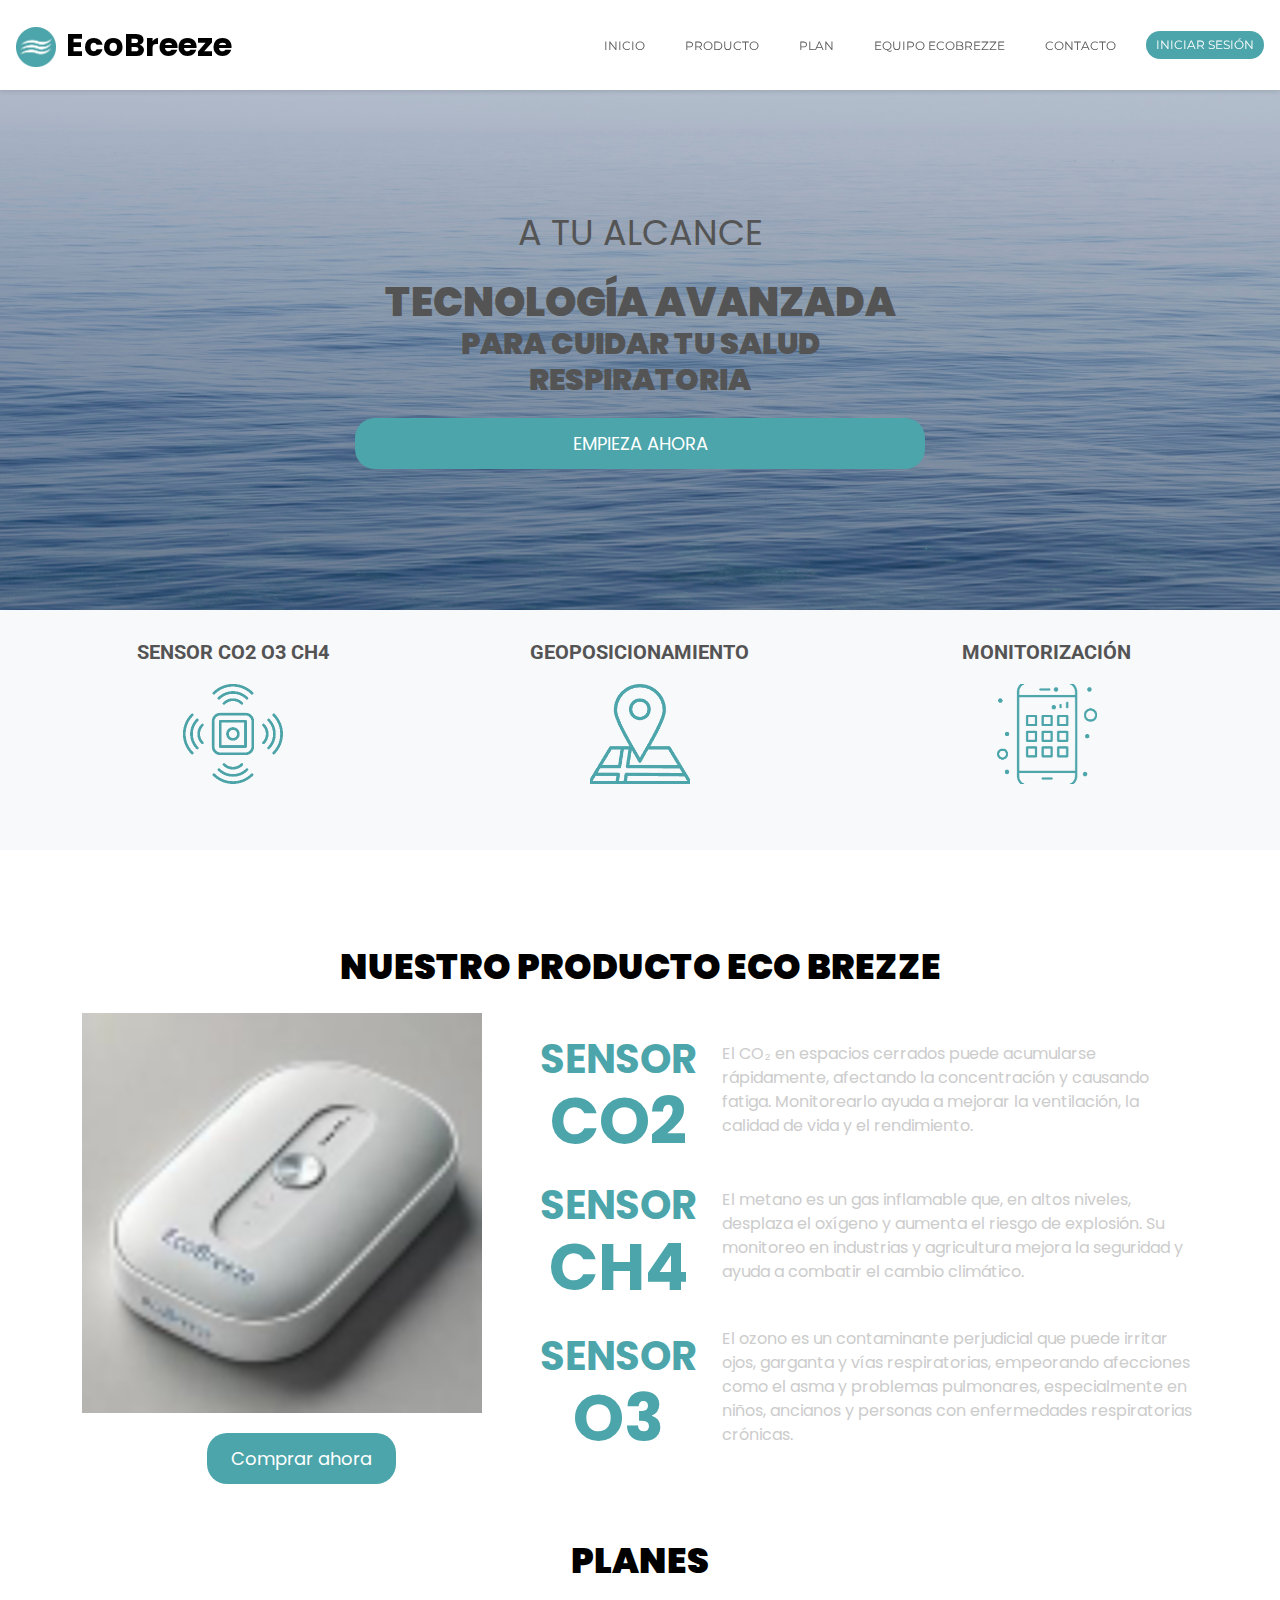
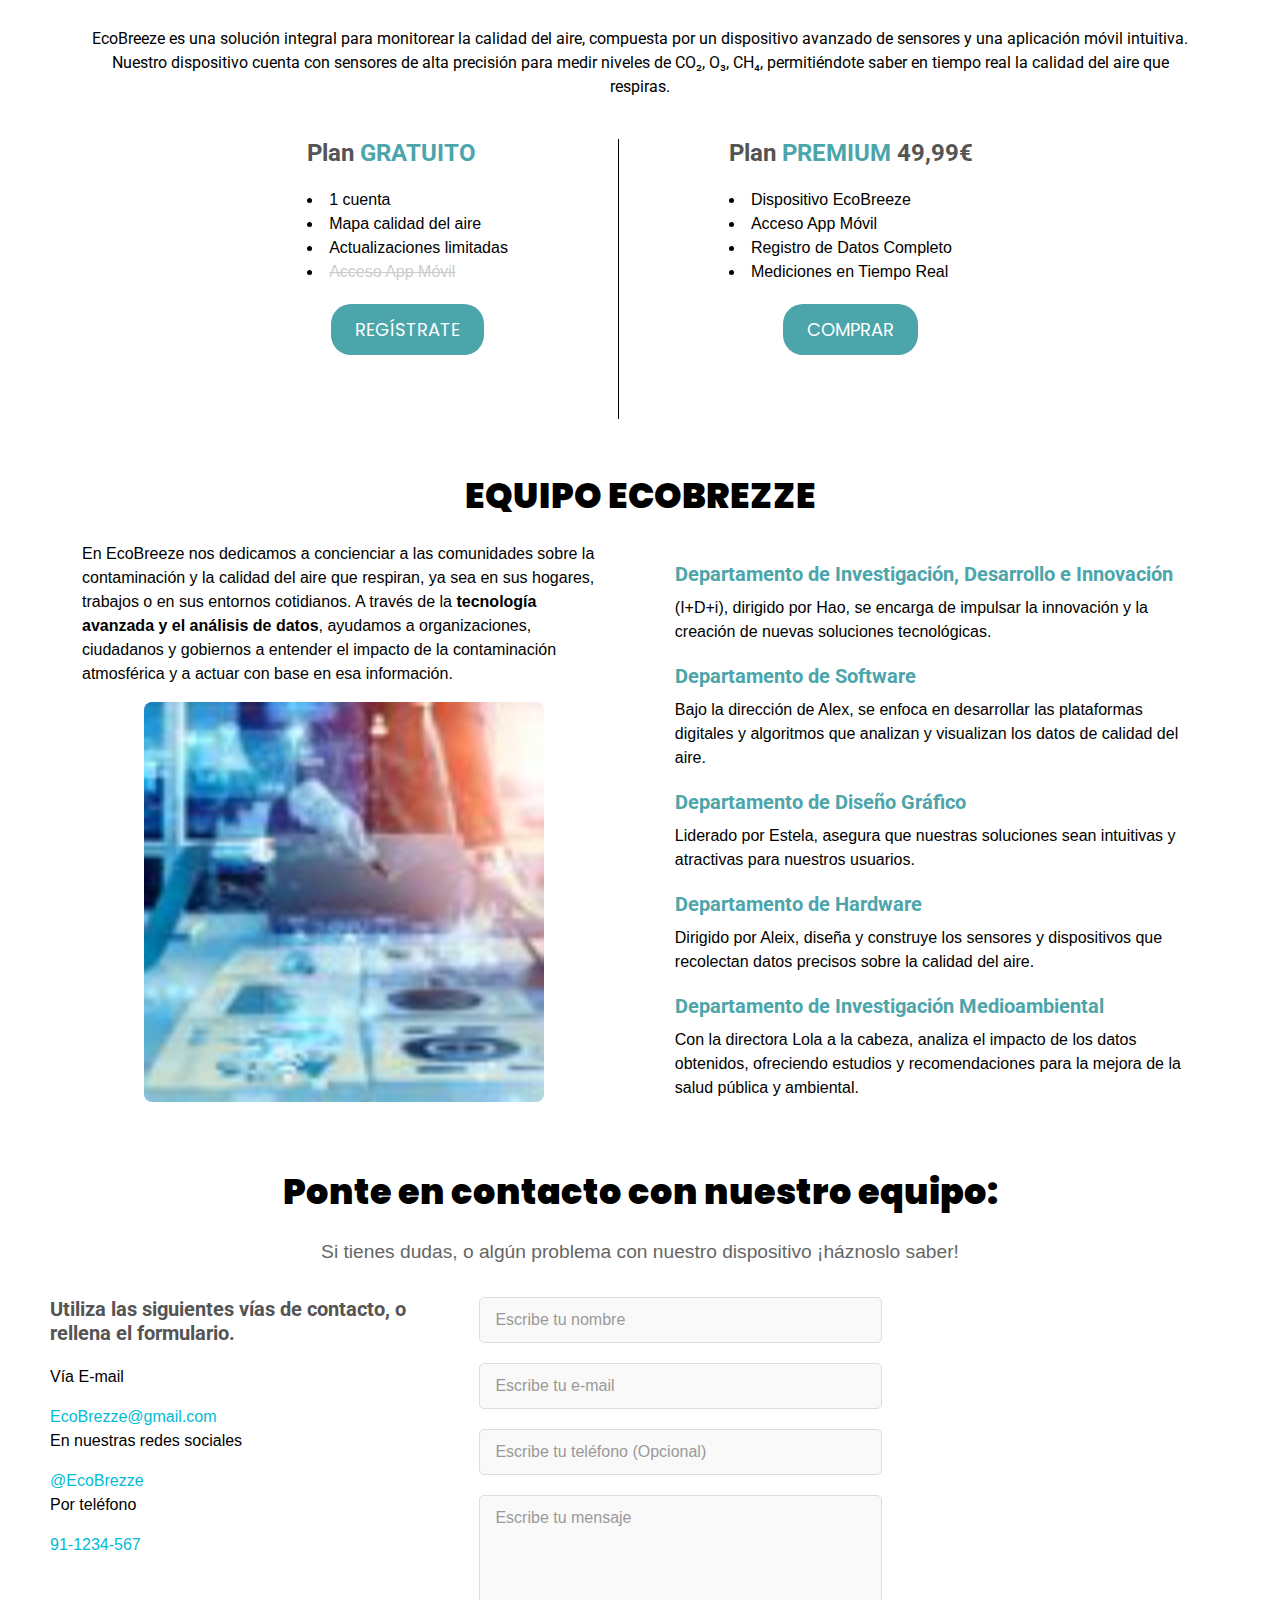
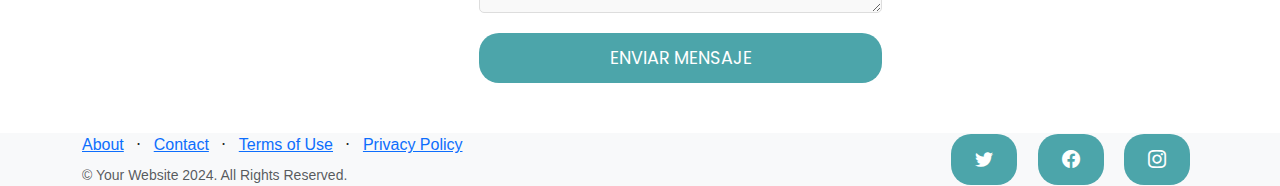
<file: index.html>
<!DOCTYPE html>
<html lang="es">
<head>
    <meta charset="utf-8" />
    <meta name="viewport" content="width=device-width, initial-scale=1, shrink-to-fit=no" />
    <title>EcoBrezze</title>
    <!-- Bootstrap icons -->
    <link href="https://cdn.jsdelivr.net/npm/bootstrap-icons@1.5.0/font/bootstrap-icons.css" rel="stylesheet" />
    <link href="https://cdn.jsdelivr.net/npm/bootstrap@5.1.3/dist/css/bootstrap.min.css" rel="stylesheet">
    <!-- Core theme CSS -->
    <link rel="stylesheet" href="css/stylesLola.css">
    <link rel="stylesheet" href="css/main.css">
    <!-- Fuentes -->
    <link rel="preconnect" href="https://fonts.googleapis.com">
    <link rel="preconnect" href="https://fonts.gstatic.com" crossorigin>
    <!-- Poppings -->
    <link href="https://fonts.googleapis.com/css2?family=Poppins:ital,wght@0,100;0,200;0,300;0,400;0,500;0,600;0,700;0,800;0,900;1,100;1,200;1,300;1,400;1,500;1,600;1,700;1,800;1,900&display=swap" rel="stylesheet">
    <!-- Montserrat -->
    <link href="https://fonts.googleapis.com/css2?family=Montserrat:ital,wght@0,100..900;1,100..900&family=Poppins:ital,wght@0,100;0,200;0,300;0,400;0,500;0,600;0,700;0,800;0,900;1,100;1,200;1,300;1,400;1,500;1,600;1,700;1,800;1,900&display=swap" rel="stylesheet">
    <!-- Roboto -->
    <link href="https://fonts.googleapis.com/css2?family=Roboto:ital,wght@0,100..900;1,100..900&family=Roboto:ital,wght@0,100;0,200;0,300;0,400;0,500;0,600;0,700;0,800;0,900;1,100;1,200;1,300;1,400;1,500;1,600;1,700;1,800;1,900&display=swap" rel="stylesheet">

</head>
<body>
    

<!-- Navigation -->
<nav class="navbar fixed-top">
    <div class="navbar-brand">
        <a href="#seccionInicio">
            <img src="assets/logoBio.png" alt="Logo" class="logo">
        </a>
        <span>EcoBreeze</span>
    </div>
    <ul class="navbar-nav">
        <li><a href="#seccionInicio">INICIO</a></li>
        <li><a href="#seccionProducto">PRODUCTO</a></li>
        <li><a href="#planes">PLAN</a></li>
        <li><a href="#equipo-ecobreeze">EQUIPO ECOBREZZE</a></li>
        <li><a href="#contacto">CONTACTO</a></li>
        <li><a href="login.html" class="btn btn-login">INICIAR SESIÓN</a></li>
        
    </ul>
</nav>





<!-- Masthead -->
<header id = "seccionInicio" class="masthead">
    <div class="container position-relative">
        <div class="row justify-content-center">
            <div class="col-xl-6 text-center text-white">
                <h1 class>A TU ALCANCE</h1>
                <h2 class>TECNOLOGÍA AVANZADA</h2>
                <h3 class>PARA CUIDAR TU SALUD RESPIRATORIA</h3>

                <form class="botonEmpiezaAhora" id="EmpiezaAhora">
                    <div class="row">
                            <button class="btn btn-primary" id="submitButton" >EMPIEZA AHORA</button>
                        </div>
                    </div>
                </form>
            </div>
        </div>
    </div>
</header>



<!-- Features Section -->
<section class="features-icons bg-light text-center">
    <div class="Features-container">
        <div class="features-icons-item">
            <h3>SENSOR CO2 O3 CH4</h3>
            <img src="assets/img/sensor.png" alt="Sensor" class="feature-image">
        </div>
        <div class="features-icons-item">
            <h3>GEOPOSICIONAMIENTO</h3>
            <img src="assets/img/geo.png" alt="Geoposicionamiento" class="feature-image">
        </div>
        <div class="features-icons-item">
            <h3>MONITORIZACIÓN</h3>
            <img src="assets/img/moni.png" alt="Monitorización" class="feature-image">
        </div>
    </div>
</section>

<!-- Nuestro Producto Section -->
<section id = "seccionProducto" class="our-product">
    <h1 class="section-title">NUESTRO PRODUCTO ECO BREZZE</h1>
    <div class="container">
        <div class="product-content">
            <!-- Contenedor para la imagen y el botón -->
            <div class="product-image-button">
                <img src="assets/img/producti.png" alt="Imagen del Producto Eco Breeze, un dispositivo para monitoreo de calidad del aire" class="product-image">
                <div class="button-container">
                    <button class="btn" id="comprarButton" aria-label="Comprar ahora el producto Eco Breeze">Comprar ahora</button>
                </div>
            </div>
            
            <!-- Contenedor para los detalles del producto -->
            <div class="product-details">
                <section class="product-feature">
                    <div class="titles">
                        <h2>SENSOR</h2>
                        <h3>CO2</h3>
                    </div>
                    <p>El CO₂ en espacios cerrados puede acumularse rápidamente, afectando la concentración y causando fatiga. Monitorearlo ayuda a mejorar la ventilación, la calidad de vida y el rendimiento.</p>
                </section>
                <section class="product-feature">
                    <div class="titles">
                        <h2>SENSOR</h2>
                        <h3>CH4</h3>
                    </div>
                    <p>El metano es un gas inflamable que, en altos niveles, desplaza el oxígeno y aumenta el riesgo de explosión. Su monitoreo en industrias y agricultura mejora la seguridad y ayuda a combatir el cambio climático.</p>
                </section>
                <section class="product-feature">
                    <div class="titles">
                        <h2>SENSOR</h2>
                        <h3>O3</h3>
                    </div>
                    <p>El ozono es un contaminante perjudicial que puede irritar ojos, garganta y vías respiratorias, empeorando afecciones como el asma y problemas pulmonares, especialmente en niños, ancianos y personas con enfermedades respiratorias crónicas.</p>
                </section>
            </div>
        </div>
    </div>
</section>




<!-- Planes Section -->
<section id="planes" class="text-center">
    <h1 class="section-title">PLANES</h1>
    <p>EcoBreeze es una solución integral para monitorear la calidad del aire, compuesta por un dispositivo avanzado de sensores y una aplicación móvil intuitiva. Nuestro dispositivo cuenta con sensores de alta precisión para medir niveles de CO₂, O₃, CH₄, permitiéndote saber en tiempo real la calidad del aire que respiras.</p>
    <div class="container-planes">
        <!-- Plan Gratuito -->
        <div class="plan-container">
            <div class="plan">
                <h3>Plan 
                <span style="color: #4ca5aa;">GRATUITO</span></h3>
                <ul>
                    <li>1 cuenta</li>
                    <li>Mapa calidad del aire</li>
                    <li>Actualizaciones limitadas</li>
                    <li><s>Acceso App Móvil</s></li>
                </ul>
                <button class="btn" type="button">REGÍSTRATE</button>
            </div>
        </div>

        <!-- Línea de separación -->
        <div class="separador"></div>

        <!-- Plan Premium -->
        <div class="plan-container">
            <div class="plan">
                <h3>Plan <span style="color: #4ca5aa;">PREMIUM</span> 49,99€</h3>
                <ul>
                    <li>Dispositivo EcoBreeze</li>
                    <li>Acceso App Móvil</li>
                    <li>Registro de Datos Completo</li>
                    <li>Mediciones en Tiempo Real</li>
                </ul>
                <button class="btn" type="button">COMPRAR</button>
            </div>
        </div>
    </div>
</section>



<!-- Equipo EcoBreeze Section -->
<section id="equipo-ecobreeze" class="text-center">
    <!-- Título de la sección -->
    <h1 class="section-title">EQUIPO ECOBREZZE</h1>
    
    <div class="container">
        <!-- Contenido principal de la sección -->
        <div class="row">
            <!-- Columna izquierda: texto introductorio y la imagen -->
            <div class="col-md-6 text-left">
                <p>
                    En EcoBreeze nos dedicamos a concienciar a las comunidades sobre la contaminación y la calidad del aire que respiran, ya sea en sus hogares, trabajos o en sus entornos cotidianos. A través de la <strong>tecnología avanzada y el análisis de datos</strong>, ayudamos a organizaciones, ciudadanos y gobiernos a entender el impacto de la contaminación atmosférica y a actuar con base en esa información.
                </p>
                <img src="assets/img/equipo.png" alt="Equipo de EcoBreeze trabajando" class="img-fluid mt-3" />
            </div>

            <!-- Columna derecha: lista de departamentos -->
            <div class="col-md-6 text-left">
                <h3>Departamento de Investigación, Desarrollo e Innovación</h3>
                <p>(I+D+i), dirigido por Hao, se encarga de impulsar la innovación y la creación de nuevas soluciones tecnológicas.</p>

                <h3>Departamento de Software</h3>
                <p>Bajo la dirección de Alex, se enfoca en desarrollar las plataformas digitales y algoritmos que analizan y visualizan los datos de calidad del aire.</p>

                <h3>Departamento de Diseño Gráfico</h3>
                <p>Liderado por Estela, asegura que nuestras soluciones sean intuitivas y atractivas para nuestros usuarios.</p>

                <h3>Departamento de Hardware</h3>
                <p>Dirigido por Aleix, diseña y construye los sensores y dispositivos que recolectan datos precisos sobre la calidad del aire.</p>

                <h3>Departamento de Investigación Medioambiental</h3>
                <p>Con la directora Lola a la cabeza, analiza el impacto de los datos obtenidos, ofreciendo estudios y recomendaciones para la mejora de la salud pública y ambiental.</p>
            </div>
        </div>
    </div>
</section>


<!-- Sección de Contacto -->
<section id="contacto" class="contact-section">
    <!-- Título de la sección -->
    <h1 class="section-title">Ponte en contacto con nuestro equipo:</h1>
    <!-- Subtítulo centrado debajo del título -->
    <p id="textoArriba">Si tienes dudas, o algún problema con nuestro dispositivo ¡háznoslo saber!</p>
    <div id="contendorContacto">
        <div class="row">
            <!-- Información de Contacto -->
            <div class="col-md-6 text-left contact-info">
                <h3>Utiliza las siguientes vías de contacto, o rellena el formulario.</h3>
                <p>Vía E-mail</p>
                <a href="mailto:EcoBrezze@gmail.com">EcoBrezze@gmail.com</a>
                <p>En nuestras redes sociales</p>
                <a href="https://twitter.com/EcoBrezze" target="_blank">@EcoBrezze</a>
                <p>Por teléfono</p>
                <a href="tel:911234567">91-1234-567</a>
            </div>
            <!-- Formulario de Contacto -->
            <div class="col-md-6">
                <form class="contact-form" id="contactForm">
                    <div class="form-group">
                        <input type="text" class="form-control" placeholder="Escribe tu nombre" required>
                    </div>
                    <div class="form-group">
                        <input type="email" class="form-control" placeholder="Escribe tu e-mail" required>
                    </div>
                    <div class="form-group">
                        <input type="text" class="form-control" placeholder="Escribe tu teléfono (Opcional)">
                    </div>
                    <div class="form-group">
                        <textarea class="form-control" placeholder="Escribe tu mensaje" rows="4" required></textarea>
                    </div>
                    <button type="submit" class="btn btn-submit">ENVIAR MENSAJE</button>
                </form>
            </div>
        </div>
    </div>
</section>



    <!-- Footer -->
    <footer class="footer bg-light">
        <div class="container">
            <div class="row">
                <div class="col-lg-6 text-center text-lg-start my-auto">
                    <ul class="list-inline mb-2">
                        <li class="list-inline-item"><a href="#!">About</a></li>
                        <li class="list-inline-item">⋅</li>
                        <li class="list-inline-item"><a href="#!">Contact</a></li>
                        <li class="list-inline-item">⋅</li>
                        <li class="list-inline-item"><a href="#!">Terms of Use</a></li>
                        <li class="list-inline-item">⋅</li>
                        <li class="list-inline-item"><a href="#!">Privacy Policy</a></li>
                    </ul>
                    <p class="text-muted small mb-4 mb-lg-0">&copy; Your Website 2024. All Rights Reserved.</p>
                </div>
                <div class="col-lg-6 text-center text-lg-end my-auto">
                    <a class="btn btn-dark btn-social mx-2" href="#!" aria-label="Twitter"><i class="bi-twitter"></i></a>
                    <a class="btn btn-dark btn-social mx-2" href="#!" aria-label="Facebook"><i class="bi-facebook"></i></a>
                    <a class="btn btn-dark btn-social mx-2" href="#!" aria-label="Instagram"><i class="bi-instagram"></i></a>
                </div>
            </div>
        </div>
    </footer>

    <!-- Bootstrap core JS -->
    <script src="https://cdn.jsdelivr.net/npm/bootstrap@5.1.3/dist/js/bootstrap.bundle.min.js"></script>
    <!-- Core theme JS -->
    <script src="js/scripts.js"></script>
</body>
</html>
</file>
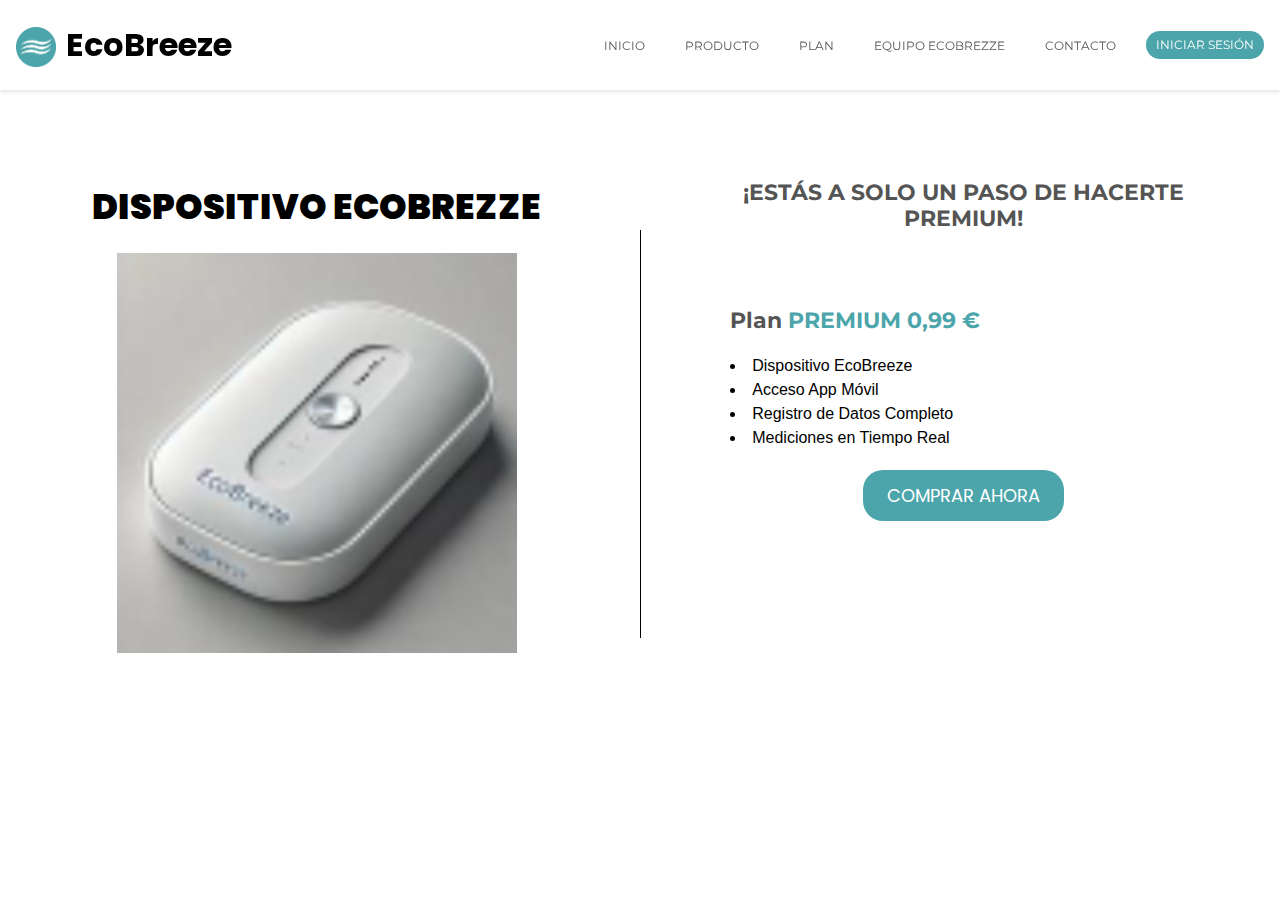
<file: inicio_user.html>
<!DOCTYPE html>
<html lang="es">
<head>
    <meta charset="utf-8" />
    <meta name="viewport" content="width=device-width, initial-scale=1, shrink-to-fit=no" />
    <title>EcoBrezze</title>
    <!-- Bootstrap icons -->
    <link href="https://cdn.jsdelivr.net/npm/bootstrap-icons@1.5.0/font/bootstrap-icons.css" rel="stylesheet" />
    <link href="https://cdn.jsdelivr.net/npm/bootstrap@5.1.3/dist/css/bootstrap.min.css" rel="stylesheet">
    <!-- Core theme CSS -->
    <link rel="stylesheet" href="css/stylesLola.css">
    <link rel="stylesheet" href="css/main.css">
    <link rel="stylesheet" href="css/inicio_user.css">

    <!-- Fuentes -->
    <link rel="preconnect" href="https://fonts.googleapis.com">
    <link rel="preconnect" href="https://fonts.gstatic.com" crossorigin>
    <!-- Poppings -->
    <link href="https://fonts.googleapis.com/css2?family=Poppins:ital,wght@0,100;0,200;0,300;0,400;0,500;0,600;0,700;0,800;0,900;1,100;1,200;1,300;1,400;1,500;1,600;1,700;1,800;1,900&display=swap" rel="stylesheet">
    <!-- Montserrat -->
    <link href="https://fonts.googleapis.com/css2?family=Montserrat:ital,wght@0,100..900;1,100..900&family=Poppins:ital,wght@0,100;0,200;0,300;0,400;0,500;0,600;0,700;0,800;0,900;1,100;1,200;1,300;1,400;1,500;1,600;1,700;1,800;1,900&display=swap" rel="stylesheet">
    <!-- Roboto -->
    <link href="https://fonts.googleapis.com/css2?family=Roboto:ital,wght@0,100..900;1,100..900&family=Roboto:ital,wght@0,100;0,200;0,300;0,400;0,500;0,600;0,700;0,800;0,900;1,100;1,200;1,300;1,400;1,500;1,600;1,700;1,800;1,900&display=swap" rel="stylesheet">

</head>
<body>
    

<!-- Navigation -->
<nav class="navbar fixed-top">
    <div class="navbar-brand">
        <a href="#seccionInicio">
            <img src="assets/logoBio.png" alt="Logo" class="logo">
        </a>
        <span>EcoBreeze</span>
    </div>
    <ul class="navbar-nav">
        <li><a href="#seccionInicio">INICIO</a></li>
        <li><a href="#seccionProducto">PRODUCTO</a></li>
        <li><a href="#planes">PLAN</a></li>
        <li><a href="#equipo-ecobreeze">EQUIPO ECOBREZZE</a></li>
        <li><a href="#contacto">CONTACTO</a></li>
        <li><a href="login.html" class="btn btn-login">INICIAR SESIÓN</a></li>
        
    </ul>
</nav>


<!-- Inicio Section -->
<section id="inicio" class="text-center">
    <div class="container-inicio">
        <!-- Plan Gratuito -->
        <div class="inicio-container1">
            <div class="plan">
                <h1 class="section-title">DISPOSITIVO ECOBREZZE</h1>
                <img src="assets/img/producti.png" alt="Imagen del Producto Eco Breeze, un dispositivo para monitoreo de calidad del aire" class="product-image">

            </div>
        </div>

        <!-- Línea de separación -->
        <div class="separador separador-inicio"></div>

        <!-- Plan Premium -->
        <div class="inicio-container2">
            <div class="plan_inicio">
                <h2 h2-title>¡ESTÁS A SOLO UN PASO DE HACERTE PREMIUM!</h2>
                <ul>
                    <h2>Plan <span style="color: #4ca5aa;">PREMIUM  0,99 €</span></h2>
                <ul-textos>
                    <li>Dispositivo EcoBreeze</li>
                    <li>Acceso App Móvil</li>
                    <li>Registro de Datos Completo</li>
                    <li>Mediciones en Tiempo Real</li>
                </ul>
                <button class="btn" type="button">COMPRAR AHORA</button>
            </div>
        </div>
    </div>
</section>
</file>
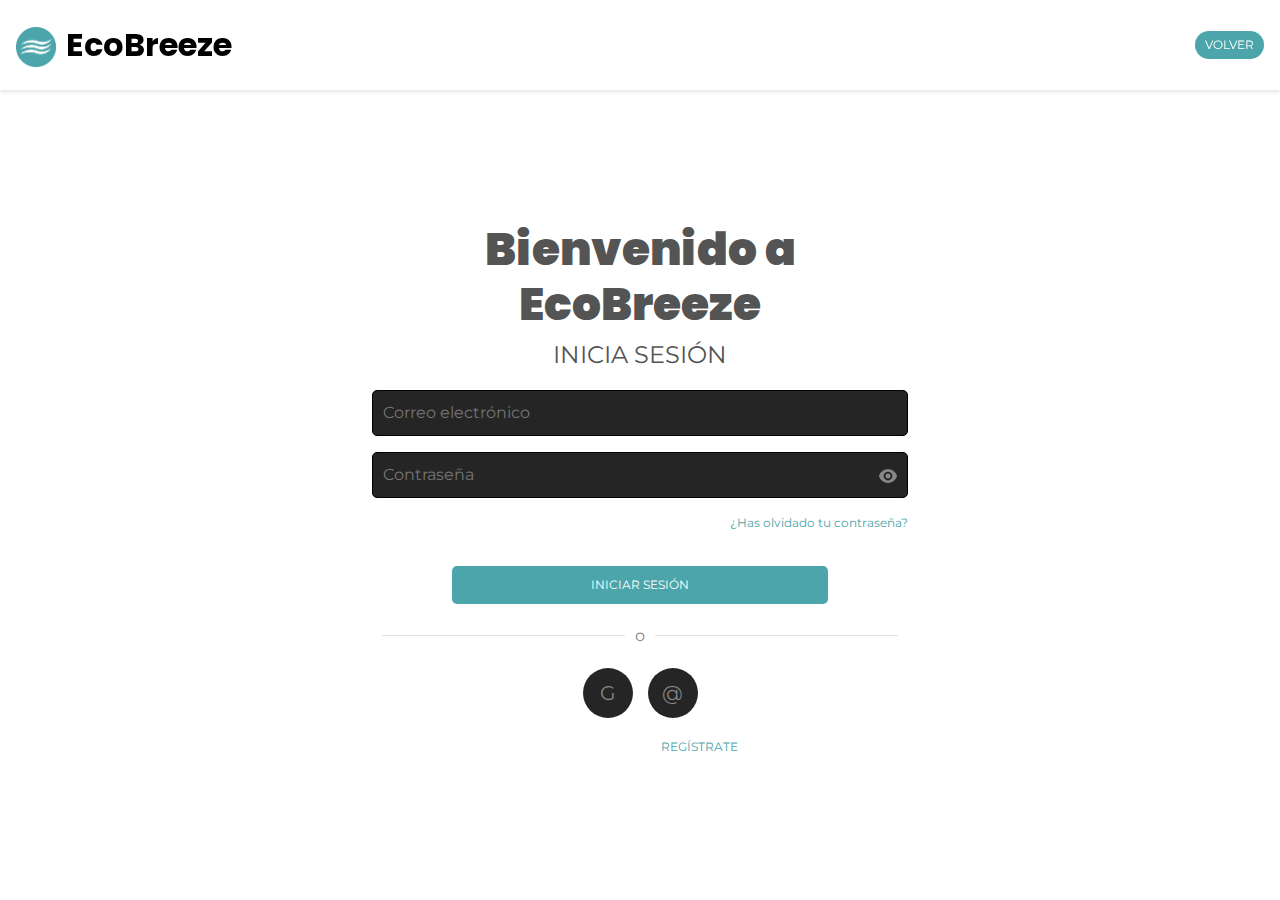
<file: login.html>
<!DOCTYPE html>
<html lang="es">
<head>
    <meta charset="UTF-8">
    <meta name="viewport" content="width=device-width, initial-scale=1.0">
    <title>Inicio de Sesión - EcoBreeze</title>
    <!-- Bootstrap icons -->
    <link href="https://cdn.jsdelivr.net/npm/bootstrap-icons@1.5.0/font/bootstrap-icons.css" rel="stylesheet" />
    <link href="https://cdn.jsdelivr.net/npm/bootstrap@5.1.3/dist/css/bootstrap.min.css" rel="stylesheet">
    <!-- Core theme CSS -->
    <link href="css/stylesLola.css" rel="stylesheet" />    
    <link href="css/main.css" rel="stylesheet" />
    <link href="css/login.css" rel="stylesheet" />
    <!-- Fuentes -->
    <link rel="preconnect" href="https://fonts.googleapis.com">
    <link rel="preconnect" href="https://fonts.gstatic.com" crossorigin>
    <!-- Poppings -->
    <link href="https://fonts.googleapis.com/css2?family=Poppins:ital,wght@0,100;0,200;0,300;0,400;0,500;0,600;0,700;0,800;0,900;1,100;1,200;1,300;1,400;1,500;1,600;1,700;1,800;1,900&display=swap" rel="stylesheet">
    <!-- Montserrat -->
    <link href="https://fonts.googleapis.com/css2?family=Montserrat:ital,wght@0,100..900;1,100..900&family=Poppins:ital,wght@0,100;0,200;0,300;0,400;0,500;0,600;0,700;0,800;0,900;1,100;1,200;1,300;1,400;1,500;1,600;1,700;1,800;1,900&display=swap" rel="stylesheet">
    <!-- Roboto -->
    <link href="https://fonts.googleapis.com/css2?family=Roboto:ital,wght@0,100..900;1,100..900&family=Roboto:ital,wght@0,100;0,200;0,300;0,400;0,500;0,600;0,700;0,800;0,900;1,100;1,200;1,300;1,400;1,500;1,600;1,700;1,800;1,900&display=swap" rel="stylesheet">
    <!-- JS -->
    <script src="js/scripts.js"></script>
<body>

<!-- Navigation -->
<nav class="navbar fixed-top">
    <div class="navbar-brand">
        <a href="#seccionInicio">
            <img src="assets/logoBio.png" alt="Logo" class="logo">
        </a>
        <span>EcoBreeze</span>
    </div>
    <ul class="navbar-nav">
        <li><a href="index.html" class="btn btn-volver">VOLVER</a></li>
        
    </ul>
</nav>
    <!-- Login Section -->
    <section class="login-container">
        <h1>Bienvenido a EcoBreeze</h1>
        <h2>INICIA SESIÓN</h2>
        <form class="login-form">
            <div class="input-container">
                <input type="text" placeholder="Correo electrónico">
            </div>

            <div class="input-container">
                <div class="password-wrapper">
                    <input type="password" id="password-field" placeholder="Contraseña" />
                    <div class="toggle-button">
                        <!-- Icono inicial (ojo abierto) -->
                        <svg xmlns="http://www.w3.org/2000/svg" viewBox="0 0 24 24" fill="currentColor" class="eye-icon">
                            <path d="M12 15a3 3 0 100-6 3 3 0 000 6z" />
                            <path fill-rule="evenodd" d="M1.323 11.447C2.811 6.976 7.028 3.75 12.001 3.75c4.97 0 9.185 3.223 10.675 7.69.12.362.12.752 0 1.113-1.487 4.471-5.705 7.697-10.677 7.697-4.97 0-9.186-3.223-10.675-7.69a1.762 1.762 0 010-1.113zM17.25 12a5.25 5.25 0 11-10.5 0 5.25 5.25 0 0110.5 0z" clip-rule="evenodd" />
                        </svg>
                    </div>
                </div>
            </div>
            <div class="options">
                <a href="#">¿Has olvidado tu contraseña?</a>
            </div>
            <button type="submit" class="btn btn-login">INICIAR SESIÓN</button>
        </form>
        <div class="divider">
            <hr> <span>o</span> <hr>
        </div>
        <div class="social-login">
            <button class="btn-social google">G</button>
            <button class="btn-social email">@</button>
        </div>
        <p>¿No tienes cuenta? <a href="#">REGÍSTRATE</a></p>
    </section>
</body>
</html>
</file>
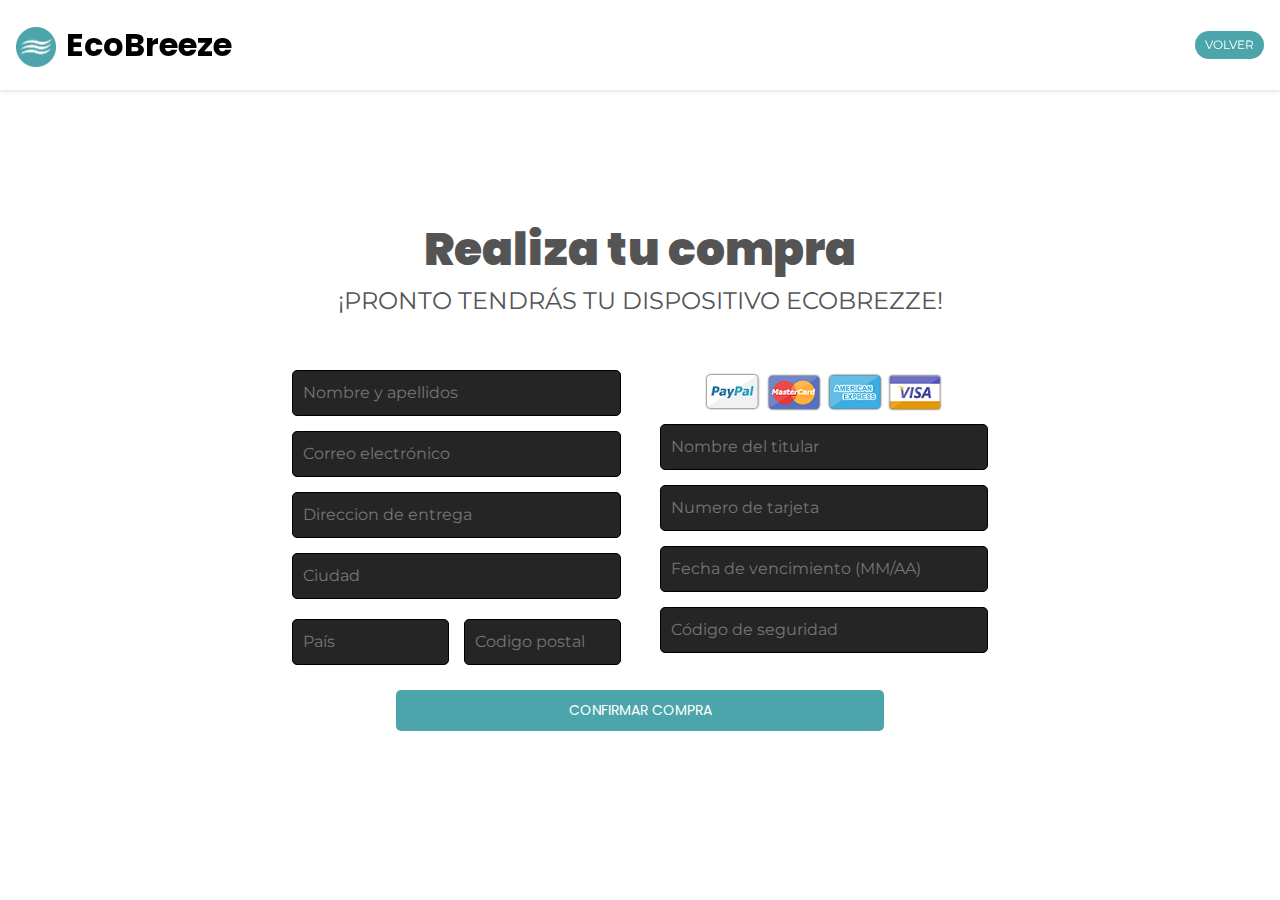
<file: pasarela.html>
<!DOCTYPE html>
<html lang="es">
<head>
    <meta charset="UTF-8">
    <meta name="viewport" content="width=device-width, initial-scale=1.0">
    <title>Inicio de Sesión - EcoBreeze</title>
    <!-- Bootstrap icons -->
    <link href="https://cdn.jsdelivr.net/npm/bootstrap-icons@1.5.0/font/bootstrap-icons.css" rel="stylesheet" />
    <link href="https://cdn.jsdelivr.net/npm/bootstrap@5.1.3/dist/css/bootstrap.min.css" rel="stylesheet">
    <!-- Core theme CSS -->
    <link href="css/stylesLola.css" rel="stylesheet" />    
    <link href="css/main.css" rel="stylesheet" />
    <link href="css/login.css" rel="stylesheet" />
    <link rel="stylesheet" href="css/pasarela.css">

    <!-- Fuentes -->
    <link rel="preconnect" href="https://fonts.googleapis.com">
    <link rel="preconnect" href="https://fonts.gstatic.com" crossorigin>
    <!-- Poppings -->
    <link href="https://fonts.googleapis.com/css2?family=Poppins:ital,wght@0,100;0,200;0,300;0,400;0,500;0,600;0,700;0,800;0,900;1,100;1,200;1,300;1,400;1,500;1,600;1,700;1,800;1,900&display=swap" rel="stylesheet">
    <!-- Montserrat -->
    <link href="https://fonts.googleapis.com/css2?family=Montserrat:ital,wght@0,100..900;1,100..900&family=Poppins:ital,wght@0,100;0,200;0,300;0,400;0,500;0,600;0,700;0,800;0,900;1,100;1,200;1,300;1,400;1,500;1,600;1,700;1,800;1,900&display=swap" rel="stylesheet">
    <!-- Roboto -->
    <link href="https://fonts.googleapis.com/css2?family=Roboto:ital,wght@0,100..900;1,100..900&family=Roboto:ital,wght@0,100;0,200;0,300;0,400;0,500;0,600;0,700;0,800;0,900;1,100;1,200;1,300;1,400;1,500;1,600;1,700;1,800;1,900&display=swap" rel="stylesheet">
    <!-- JS -->
    <script src="js/scripts.js"></script>
<body>

<!-- Navigation -->
<nav class="navbar fixed-top">
    <div class="navbar-brand">
        <a href="#seccionInicio">
            <img src="assets/logoBio.png" alt="Logo" class="logo">
        </a>
        <span>EcoBreeze</span>
    </div>
    <ul class="navbar-nav">
        <li><a href="index.html" class="btn btn-volver">VOLVER</a></li>
        
    </ul>
</nav>

<!-- Pasarela Section -->
<section class="container pasarela-container">
    <h1>Realiza tu compra</h1>
    <h2>¡PRONTO TENDRÁS TU DISPOSITIVO ECOBREZZE!</h2>
    <form action="">
        <div class="row">
            <div class="col">
                <div class="inputBox">
                    <input type="text" placeholder="Nombre y apellidos">
                </div>
                <div class="inputBox">
                    <input type="email" placeholder="Correo electrónico">
                </div>
                <div class="inputBox">
                    <input type="text" placeholder="Direccion de entrega">
                </div>
                <div class="inputBox">
                    <input type="text" placeholder="Ciudad">
                </div>

                <div class="flex">
                    <div class="inputBox">

                        <input type="text" placeholder="País">
                    </div>
                    <div class="inputBox">

                        <input type="text" placeholder="Codigo postal">
                    </div>
                </div>

            </div>
            <div class="col">
                <div class="inputBox">
                    <img src="assets/img/card_img.png" alt="">
                </div>
                <div class="inputBox">
                    <input type="text" placeholder="Nombre del titular">
                </div>
                <div class="inputBox">
                    <input type="number" placeholder="Numero de tarjeta">
                </div>

                <div class="inputBox">
                    <input type="number" placeholder="Fecha de vencimiento (MM/AA)">
                </div>
                <div class="inputBox">
                    <input type="text" placeholder="Código de seguridad">
                </div>
            </div>

            
    
        </div>
        <input type="submit" value="CONFIRMAR COMPRA" class="btn submit-btn">

    </form>
</div>    
</section>

</body>
</html>
</file>
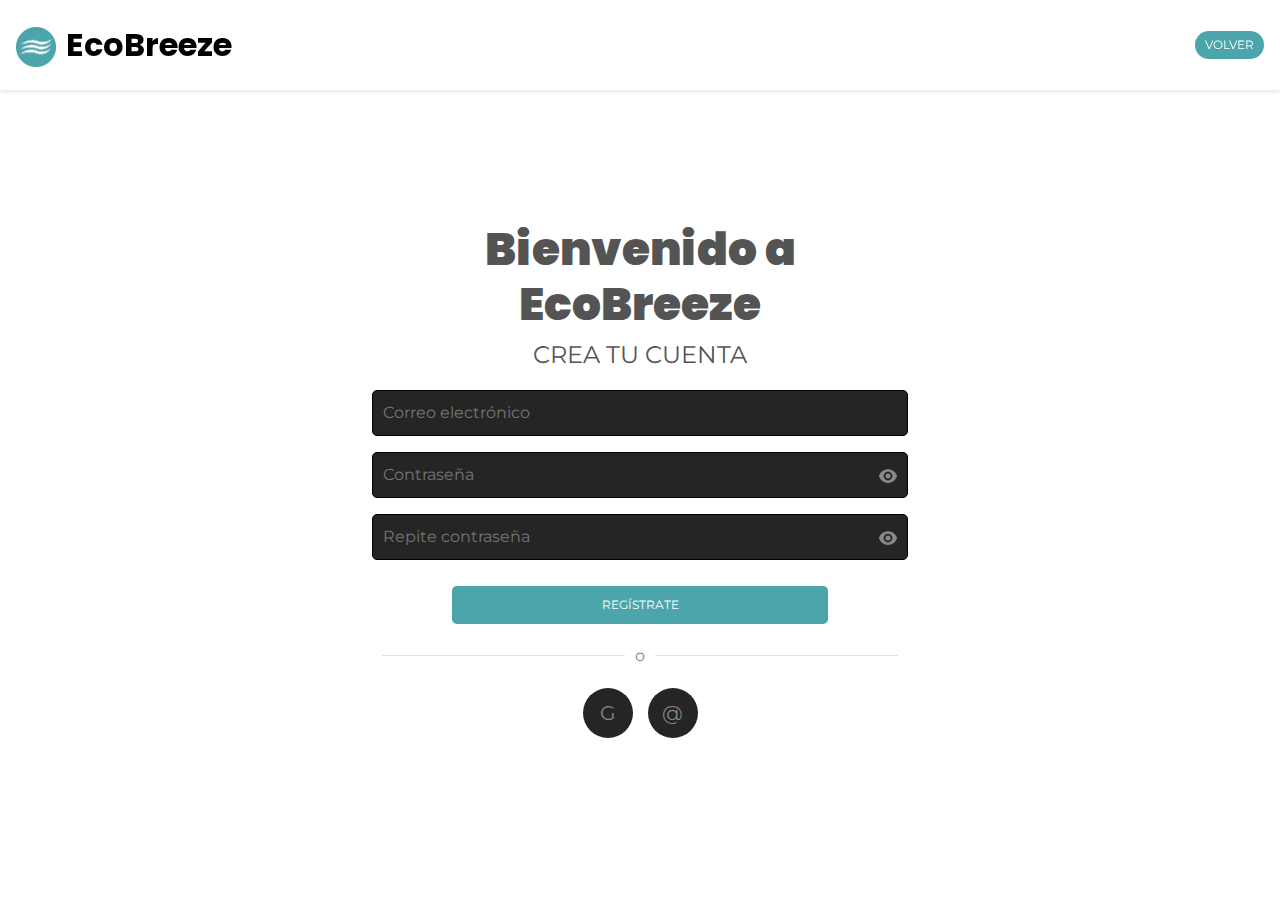
<file: registro.html>
<!DOCTYPE html>
<html lang="es">
<head>
    <meta charset="UTF-8">
    <meta name="viewport" content="width=device-width, initial-scale=1.0">
    <title>Inicio de Sesión - EcoBreeze</title>
    <!-- Bootstrap icons -->
    <link href="https://cdn.jsdelivr.net/npm/bootstrap-icons@1.5.0/font/bootstrap-icons.css" rel="stylesheet" />
    <link href="https://cdn.jsdelivr.net/npm/bootstrap@5.1.3/dist/css/bootstrap.min.css" rel="stylesheet">
    <!-- Core theme CSS -->
    <link href="css/stylesLola.css" rel="stylesheet" />    
    <link href="css/main.css" rel="stylesheet" />
    <link href="css/registro.css" rel="stylesheet" />
    <!-- Fuentes -->
    <link rel="preconnect" href="https://fonts.googleapis.com">
    <link rel="preconnect" href="https://fonts.gstatic.com" crossorigin>
    <!-- Poppings -->
    <link href="https://fonts.googleapis.com/css2?family=Poppins:ital,wght@0,100;0,200;0,300;0,400;0,500;0,600;0,700;0,800;0,900;1,100;1,200;1,300;1,400;1,500;1,600;1,700;1,800;1,900&display=swap" rel="stylesheet">
    <!-- Montserrat -->
    <link href="https://fonts.googleapis.com/css2?family=Montserrat:ital,wght@0,100..900;1,100..900&family=Poppins:ital,wght@0,100;0,200;0,300;0,400;0,500;0,600;0,700;0,800;0,900;1,100;1,200;1,300;1,400;1,500;1,600;1,700;1,800;1,900&display=swap" rel="stylesheet">
    <!-- Roboto -->
    <link href="https://fonts.googleapis.com/css2?family=Roboto:ital,wght@0,100..900;1,100..900&family=Roboto:ital,wght@0,100;0,200;0,300;0,400;0,500;0,600;0,700;0,800;0,900;1,100;1,200;1,300;1,400;1,500;1,600;1,700;1,800;1,900&display=swap" rel="stylesheet">
    <!-- JS -->
    <script src="js/scripts.js"></script>
<body>

<!-- Navigation -->
<nav class="navbar fixed-top">
    <div class="navbar-brand">
        <a href="#seccionInicio">
            <img src="assets/logoBio.png" alt="Logo" class="logo">
        </a>
        <span>EcoBreeze</span>
    </div>
    <ul class="navbar-nav">
        <li><a href="index.html" class="btn btn-volver">VOLVER</a></li>
        
    </ul>
</nav>
    <!-- Login Section -->
    <section class="login-container">
        <h1>Bienvenido a EcoBreeze</h1>
        <h2>CREA TU CUENTA</h2>
        <form class="login-form">
            <div class="input-container">
                <input type="text" placeholder="Correo electrónico">
            </div>

            <div class="input-container">
                <div class="password-wrapper">
                    <input type="password" id="password-field" placeholder="Contraseña" />
                    <div class="toggle-button">
                        <!-- Icono inicial (ojo abierto) -->
                        <svg xmlns="http://www.w3.org/2000/svg" viewBox="0 0 24 24" fill="currentColor" class="eye-icon">
                            <path d="M12 15a3 3 0 100-6 3 3 0 000 6z" />
                            <path fill-rule="evenodd" d="M1.323 11.447C2.811 6.976 7.028 3.75 12.001 3.75c4.97 0 9.185 3.223 10.675 7.69.12.362.12.752 0 1.113-1.487 4.471-5.705 7.697-10.677 7.697-4.97 0-9.186-3.223-10.675-7.69a1.762 1.762 0 010-1.113zM17.25 12a5.25 5.25 0 11-10.5 0 5.25 5.25 0 0110.5 0z" clip-rule="evenodd" />
                        </svg>
                    </div>
                </div>
            </div>
            <div class="input-container">
                <div class="password-wrapper">
                    <input type="password" id="password-field" placeholder="Repite contraseña" />
                    <div class="toggle-button">
                        <!-- Icono inicial (ojo abierto) -->
                        <svg xmlns="http://www.w3.org/2000/svg" viewBox="0 0 24 24" fill="currentColor" class="eye-icon">
                            <path d="M12 15a3 3 0 100-6 3 3 0 000 6z" />
                            <path fill-rule="evenodd" d="M1.323 11.447C2.811 6.976 7.028 3.75 12.001 3.75c4.97 0 9.185 3.223 10.675 7.69.12.362.12.752 0 1.113-1.487 4.471-5.705 7.697-10.677 7.697-4.97 0-9.186-3.223-10.675-7.69a1.762 1.762 0 010-1.113zM17.25 12a5.25 5.25 0 11-10.5 0 5.25 5.25 0 0110.5 0z" clip-rule="evenodd" />
                        </svg>
                    </div>
                </div>
            </div>
            <button type="submit" class="btn btn-login">REGÍSTRATE</button>
        </form>
        <div class="divider">
            <hr> <span>o</span> <hr>
        </div>
        <div class="social-login">
            <button class="btn-social google">G</button>
            <button class="btn-social email">@</button>
        </div>
    </section>
</body>
</html>
</file>
<file: css/stylesLola.css>
/* ----------------------------------------------------------------------- */
/* BARRA DE NAVEGACION */
.navbar-brand {
    display: flex;
    align-items: center;
    font-size: 32px
}

.navbar-nav {
    list-style: none;
    display: flex;
    align-items: center;
    margin: 0;
    padding: 0;
    flex-direction: row;
    
}

.navbar-nav li {
    margin-left: 20px;
}

.navbar-nav a {
    color: #545454;
    text-decoration: none;
    padding: 5px 10px;
    transition: color 0.3s ease;
}

.navbar-nav a:hover {
    color: #4ca5aa;
    text-decoration: underline;
}

.btn-login {
    color: #ffffff!important;
    text-decoration: none!important;
    font-family: "Montserrat", serif !important;
    font-size: 12px !important;
    padding: 5px 10px;
    cursor: pointer;
}

.btn-login:hover {
    color: #ffffff;
    background-color: #4ca5aa;
    transition: background-color 0.3s ease;
}

/* FIN BARRA DE NAVEGACION */
/* ----------------------------------------------------------------------- */


/* ----------------------------------------------------------------------- */
/* MASTHEAD */
.masthead h1,
.masthead h2,
.masthead h3 {
    font-family: "Poppins", sans-serif;
    font-style: normal;
    color: #545454;
}

.masthead h1 {
    margin-bottom: 1.5rem;
    font-weight: 400;
    font-size: 35px;
}

.masthead h2 {
    font-weight: 900;
    font-size: 40px;
    margin-bottom: auto;
}

.masthead h3 {
    font-weight: 900;
    font-size: 30px;
    margin-top: auto;
}

.botonEmpiezaAhora {
    margin-top: 20px;
}
/* FIN MASTHEAD */
/* ----------------------------------------------------------------------- */



/* ----------------------------------------------------------------------- */
/* FEATURES */
.features-icons {
    height: 240px;
}

.Features-container {
    display: flex;
    justify-content: space-around;
    align-items: center;

    padding: 30px; /* Ajusta si necesitas más espacio */

}

.features-icons-item {
    text-align: center;
    flex: 1;
    max-width: 300px;
}

.features-icons h3 {
    font-family: "Roboto", sans-serif;
    font-weight: 700;
    font-style: normal;
    font-size: 20px;
    margin-bottom: 10px;
}

.feature-image {
    width: 100px;
    height: auto;
    margin-top: 10px;
}
/* FIN FEATURES */
/* ----------------------------------------------------------------------- */



/* ----------------------------------------------------------------------- */
/* NUESTRO PRODUCTO */
.our-product {
    padding: 50px;
    background-color: #fff;
    padding-top: 90px; /* Igual a la altura de la barra */
    margin-top: 0; /* Elimina el margen superior */
}


.product-content {
    display: grid;
    grid-template-columns: 1fr 1.5fr;
    align-items: center;
    gap: 20px;
    max-width: 1200px;
    margin: 0 auto;
}

.product-image {
    width: 100%;
    height: 100%;
    max-width: 400px;
    justify-self: center;
}

.product-details {
    display: flex;
    flex-direction: column;
    gap: 20px;
}

.product-feature {
    display: flex;
    gap: 25px;
    align-items: center;
}

.product-feature h2,
.product-feature h3 {
    font-family: "Poppins", sans-serif;
    font-weight: 700;
    color: #4ca5aa;
    margin: 0;
}

.product-feature h2 {
    font-size: 40px;
}

.product-feature h3 {
    font-size: 65px;
}

.product-feature p {
    font-family: "Poppins", sans-serif;
    color: #cccccc;
    font-size: 16px;
    line-height: 1.5;
    max-width: 500px;
}

.button-container {
    grid-column: 1 / -1;
    text-align: center;
    margin-top: 20px;
}
/* FIN NUESTRO PRODUCTO */
/* ----------------------------------------------------------------------- */


/* ----------------------------------------------------------------------- */
/* PLANES */

/* Fondo y alineación de la sección */
#planes {
    padding: 50px;
    color: #000;
    text-align: center;
    padding-top: 90px; /* Igual a la altura de la barra */
    margin-top: -90px; /* Contrarresta el desplazamiento */
}


/* Descripción general */
#planes p {
    font-family: "Roboto", sans-serif;
    font-style: normal;
    font-size: 16px;
    font-weight: 400;
    margin-bottom: 20px;
    margin: 40px;
}


/* Contenedor de los planes con línea divisoria en el centro */
.container-planes {
    display: flex;
    justify-content: center;
    gap: 20px;
    margin-top: 20px;
}

/* Contenedor que rodea cada plan para tener control de la separación */
.plan-container {
    max-width: 500px;
    padding: 0 20px;
    height: 280px;
}

/* Línea de separación entre los planes */
.separador {
    width: 1px;
    background-color: #000;
    height: auto;
    margin-left: 70px;
    margin-right: 70px;

}

/* Estilo de los títulos de los planes */
.plan h3 {
    font-size: 24px;
    font-weight: 700;
    margin-bottom: 20px;
    text-align: left;

}

.plan h3 span {
    color: #4ca5aa; /* Color azul para el texto de los planes gratuitos o premium */
}

/* Lista de características de los planes con puntos */
.plan ul {
    list-style: disc inside; /* Puntos delante de cada elemento de la lista */
    padding: 0;
    margin-bottom: 20px;
    text-align: left;
}

.plan ul li s {
    color: #cccccc; /* Color gris para las características tachadas */
}

/* Botones de los planes - utiliza el estilo general */
.plan .btn {
    background-color: #4ca5aa; /* Color de fondo del botón */
    color: #ffffff; /* Color del texto del botón */
    border: none;
    padding: 12px 24px;
    border-radius: 20px;
    cursor: pointer;
    font-size: 18px;
    font-family: "Poppins", sans-serif;
    transition: background-color 0.3s;
}

.plan .btn:hover {
    background-color: #545454; /* Color al pasar el cursor sobre el botón */
}


/* FIN PLANES */
/* ----------------------------------------------------------------------- */

/* Sección Equipo EcoBreeze */
#equipo-ecobreeze {
    padding: 50px;
    padding-top: 90px; /* Igual a la altura de la barra */
    margin-top: -90px; /* Contrarresta el desplazamiento */
}

#equipo-ecobreeze .container {
    display: flex;
    justify-content: space-between;
}

#equipo-ecobreeze .row {
    display: flex;
    justify-content: space-between;
    
}

#equipo-ecobreeze .col-md-6 {
    width: 48%; /* Asegura que ambos bloques tengan aproximadamente la misma anchura */
}

#equipo-ecobreeze p {
    font-size: 18px;
    color: #e0e0e0;
    line-height: 1.6;
}

#equipo-ecobreeze img {
    width: 100%;
    max-width: 400px;
    border-radius: 8px;
    margin-top: 20px;
    display: block;
    margin: auto;
    margin-top: 40px;
}

/* Estilo para los departamentos */
#equipo-ecobreeze h3 {
    font-size: 20px;
    font-weight: 700;
    color: #4ca5aa; /* Color para los títulos de los departamentos */
    margin-top: 20px;
    margin-bottom: 10px;
}

#equipo-ecobreeze .col-md-6 p {
    font-size: 16px;
    color: #000000;
    margin-bottom: 15px;
    line-height: 1.5;
}

/* Alineación para la sección y los elementos internos */
#equipo-ecobreeze .text-left {
    text-align: left;
}

#equipo-ecobreeze .text-center {
    text-align: center;
}

#equipo-ecobreeze .containerIzq {
    margin-bottom: 20px;
}


/* ----------------------------------------------------------------------- */
/* CONTACTO */

/* Estilos para el texto centrado debajo del título */
#textoArriba {
    text-align: center;
    font-size: 1.2em;
    color: #666;
    margin-bottom: 30px; /* Ajusta el margen inferior según tu preferencia */
}

.contact-section {
    background-color: #ffffff;
    padding: 50px;
    padding-top: 90px; /* Igual a la altura de la barra */
    margin-top: -90px; /* Contrarresta el desplazamiento */
}

#contacto .row {
    display: flex;
    align-items: flex-start;
    gap: 20px;
    flex-direction: row;
    flex-wrap: nowrap;
}

#contendorContacto {
    width: 100%;
    max-width: 1200px; /* Limita el ancho máximo del contenedor */
    margin: 0 auto; /* Centra el contenedor */
    display: flex;
    flex-wrap: wrap; /* Permite que los elementos se ajusten en pantallas pequeñas */
    justify-content: space-between;
    
}

.contact-section h2 {
    font-size: 24px;
    font-weight: 700;
    margin-bottom: 20px;
    text-align: left;
}

.contact-info {
    width: 48%; /* Asegura que ocupe la mitad del espacio disponible */
    display: flex;
    flex-direction: column;
}

.contact-info p {
    color: #000000;
}

.contact-info h3 {
    font-weight: 700;
    margin-bottom: 20px;
    margin-top: 0px;
}

.contact-info a {
    color: #00bcd4; /* Color para los enlaces de contacto */
    text-decoration: none;
}

.contact-info a:hover {
    text-decoration: underline;
}

.contact-form {
    width: 100%; /* Asegura que el formulario ocupe la mitad del espacio disponible */
}

.contact-form .form-control,
.contact-form button {
    width: 100%;
}

.contact-form .form-group {
    margin-bottom: 20px;
}

.contact-form .form-control {
    background-color: #f9f9f9;
    border: 1px solid #ddd; /* Añade un borde ligero para mejorar la visibilidad */
    padding: 10px 15px;
    border-radius: 5px;
    font-size: 1em;
    color: #333;
}

.contact-form .form-control::placeholder {
    color: #999;
}

.contact-form .btn-submit {
    background-color: #4ca5aa;
    color: #fff;
    padding: 12px 24px;
    border: none;
    border-radius: 20px;
    cursor: pointer;
    font-size: 1.1em;
}


/* Ajustes para pantallas pequeñas */
@media (max-width: 768px) {
    #contendorContacto {
        flex-direction: column;
        align-items: center;
    }

    .contact-info,
    .contact-form {
        width: 100%;
    }
}
/* FIN CONTACTO */
/* ----------------------------------------------------------------------- */

/* ----------------------------------------------------------------------- */
/* FOOTER */



/* FIN FOOTER */
/* ----------------------------------------------------------------------- */
</file>
<file: css/main.css>
body {
    margin: 0;
    font-family: Arial, sans-serif;
    padding-top: 70px; /* Ajusta este valor según la altura de tu barra */
    
}
/* ----------------------------------------------------------------------- */
/* BARRA DE NAVEGACION */
.navbar {
    position: fixed; /* Asegura que la barra esté fija */
    top: 0; /* Ancla al borde superior */
    width: 100%; /* Asegura que ocupe todo el ancho */
    z-index: 1030; /* Asegura que esté por encima de otros elementos */
    display: flex;
    justify-content: space-between;
    align-items: center;
    padding: 1rem;
    background-color: #ffffff; /* Fondo blanco */
    color: #545454;
    font: 700 33px "Poppins", sans-serif;
    box-shadow: 0px 2px 4px rgba(0, 0, 0, 0.1); /* Agrega una sombra para que destaque */

}

.navbar-nav {
    list-style: none;
    display: flex;
    align-items: center;
    margin: 0;
    padding: 0;
    font: 400 12px "Montserrat", serif;
}

.logo {
    height: 40px;
    margin-right: 10px;
}
/* FIN BARRA DE NAVEGACION */
/* ----------------------------------------------------------------------- */



/* ----------------------------------------------------------------------- */
/* MASTHEAD */
.masthead {
    position: relative;
    height: 70vh;
    background: url("../assets/img/bg-masthead.jpg") no-repeat center center;
    background-size: cover;
    display: flex;
    justify-content: center;
    align-items: center;
    text-align: center;
    padding-top: 90px; /* Igual a la altura de la barra */
    margin-top: -90px; /* Contrarresta el desplazamiento */
}
/* FIN MASTHEAD */
/* ----------------------------------------------------------------------- */



/* ----------------------------------------------------------------------- */
/* NUESTRO PRODUCTO */
.titles {
    display: flex;
    flex-direction: column;
    align-items: center;
}

.section-title {
    text-align: center;
    font: 900 35px "Poppins", sans-serif;
    color: #000;
}

.btn {

    background-color: #4ca5aa;
    color: #fff;
    border: none;
    padding: 12px 24px;
    border-radius: 20px;
    cursor: pointer;
    font-size: 18px;
    font-family: "Poppins", sans-serif;
    transition: background-color 0.3s;

}

.btn:hover {
    background-color: #545454;;
}
/* FIN NUESTRO PRODUCTO */
/* ----------------------------------------------------------------------- */


/* ----------------------------------------------------------------------- */
/* TEXTOS */


/* Estilos generales para h1, h2 y h3 */
h1, h2, h3 {
    font-style: normal;
    color: #545454; /* Color común para los encabezados */
    margin-bottom: 20px; /* Margen inferior común */
}

/* Específicos para h1 */
h1 {
    font-family: "Poppins", sans-serif;
    font-weight: 900;
    font-size: 35px;
}

/* Específicos para h2 */
h2 {
    font-family: "Montserrat", serif;
    font-weight: 400;
    font-size: 40px;
}

/* Específicos para h3 */
h3 {
    font-family: "Roboto", sans-serif;
    font-weight: 400;
    font-size: 20px;
}
</file>
<file: css/inicio_user.css>
#inicio{
    color: #000;
    text-align: center;
    padding-top: 90px; /* Igual a la altura de la barra */
    margin-top: 0px; /* Contrarresta el desplazamiento */
    height: 600px;
    display: flex;
    justify-content: center;
}

.container-inicio{
    display: flex;
    justify-content: center;
    gap: 0px;
    height: 100%;
    width: 90%;
}

.separador-inicio{
    height: 80%;
    margin-top: 70px;
}
.inicio-container1 {
    width: 100%;
    padding: 20px;
    
}

.inicio-container2 {
    width: 100%;
    padding: 20px;
}

#h2-title{
    font-size: 30px;
}


.plan_inicio ul {
    list-style: disc inside; /* Puntos delante de cada elemento de la lista */
    padding: 0;
    margin-bottom: 20px;
    text-align: left;
    margin-top: 75px;
}

.plan_inicio h2 {
    margin-left: 0px;
    font-size: 22px;
    font-weight: 700;
}
</file>
<file: css/login.css>
/* General Styles */
body {
    margin: 0;
    font-family: 'Montserrat', sans-serif;
    color: #ffffff;
    background-color: #ffffff;
}

h1 {
    font-size: 45.5px;    
    margin-bottom: 10px;
}

h2 {
    font-size: 1.5rem;
    margin-bottom: 20px;
}

/* Navigation */
.navbar {
    display: flex;
    justify-content: space-between;
    align-items: center;
    padding: 1rem;
    background-color: #ffffff;
    color: #545454;
    font: 700 20px "Poppins", sans-serif;
}

.navbar-nav {
    list-style: none;
    display: flex;
    align-items: center;
    margin: 0;
    padding: 0;
}

.navbar-nav li {
    margin-left: 20px;
}

.navbar-nav a {
    color: #545454;
    text-decoration: none;
}

.navbar-nav a:hover {
    color: #4ca5aa;
}

.logo {
    height: 40px;
    margin-right: 10px;
}

.btn-volver {
    color: #ffffff!important;
    text-decoration: none!important;
    font-family: "Montserrat", serif !important;
    font-size: 12px !important;
    padding: 5px 10px;
    cursor: pointer;
}

/* Login Section */
.login-container {
    text-align: center;
    margin-top: 120px; /* Ajusta según la altura de la barra de navegación */
    padding: 2rem;
    max-width: 600px;
    margin-left: auto;
    margin-right: auto;
    color: #ffffff;
}

.input-container {
    margin-bottom: 1rem;
}

.input-container input {
    width: 100%;
    padding: 10px;
    border: 1px solid #000000;
    border-radius: 5px;
    font-size: 16px;
    background-color: #252525;
    color: white;
}

.input-container input:focus {
    outline: none;
    border-color: #6ebfbf;
}

.toggle-password {
    position: relative;
    cursor: pointer;
    color: #ffffff;
}

.options {
    display: flex;
    margin-bottom: 1.5rem;
    font-size: 12px;
    flex-direction: row-reverse;
}

.options label {
    cursor: pointer;
}

.btn-login {
    border: none;
    padding: 10px 20px;
    border-radius: 5px;
    cursor: pointer;
    font-size: 14px;
    margin-top: 10px;
    width: 70%;
}

.password-wrapper {
    position: relative;
}

.password-wrapper input {
    width: 100%;
    padding: 10px;
    font-size: 16px;
}

.toggle-button {
    position: absolute;
    top: 50%;
    right: 10px;
    transform: translateY(-50%);
    cursor: pointer;
}

.eye-icon {
    width: 20px;
    height: 20px;
    fill: #888888;
    transition: fill 0.3s;
}

.toggle-button.open .eye-icon {
    fill: #888888; /* Cambiar color al activar */
}

/* Divider */
.divider {
    display: flex;
    align-items: center;
    justify-content: center;
    margin: 20px 0;
    color: #888888;
}

.divider hr {
    flex: 1;
    border: none;
    height: 1px;
    background-color: #888888;
    margin: 0 10px;
}

/* Social Login */
.social-login {
    display: flex;
    justify-content: center;
    gap: 15px;
    margin-bottom: 20px;
}

.btn-social {
    font-size: 20px;
    padding: 10px;
    width: 50px;
    height: 50px;
    border: none;
    border-radius: 50%;
    display: flex;
    align-items: center;
    justify-content: center;
    cursor: pointer;
}

.btn-social.google {
    background-color: #252525;
    color: #888888;
}

.btn-social.email {
    background-color: #252525;
    color: #888888;
}

/* Register Link */
.login-container p {
    font-size: 12px;
}

.login-container a {
    color: #4ca5aa;
    text-decoration: none;
}

.login-container a:hover {
    text-decoration: underline;
}
</file>
<file: css/pasarela.css>
.pasarela-container{
    text-align: center;
    margin-top: 120px;
    padding: 2rem;
    max-width: 800px;
    margin-left: auto;
    margin-right: auto;
    color: #ffffff;
}

.container form{
    padding: 20px;
    
}

.container form .row{
  display: flex;
  flex-wrap: wrap;
  gap:15px;
}

.container form .row .col{
  flex:1 1 250px;
}

.container form .row .col .title{
  font-size: 20px;
  color:#333;
  padding-bottom: 5px;
  text-transform: uppercase;
}

.container form .row .col .inputBox{
  margin:15px 0;
}

.container form .row .col .inputBox span{
  margin-bottom: 10px;
  display: block;
}

.container form .row .col .inputBox input{
    width: 100%;
    padding: 10px;
    border: 1px solid #000000;
    border-radius: 5px;
    font-size: 16px;
    background-color: #252525;
    color: white;
}

.container form .row .col .inputBox input:focus{
  border:1px solid #000;
}

.container form .row .col .flex{
  display: flex;
  gap:15px;
}

.container form .row .col .flex .inputBox{
  margin-top: 5px;
}

.container form .row .col .inputBox img{
  height: 34px;
  margin-top: 5px;
  filter: drop-shadow(0 0 1px #000);
}

.container form .submit-btn{
    border: none;
    padding: 10px 20px;
    border-radius: 5px;
    cursor: pointer;
    font-size: 14px;
    margin-top: 10px;
    width: 70%;
}
</file>
<file: css/registro.css>
/* General Styles */
body {
    margin: 0;
    font-family: 'Montserrat', sans-serif;
    color: #ffffff;
    background-color: #ffffff;
}

h1 {
    font-size: 45.5px;
    margin-bottom: 10px;
}

h2 {
    font-size: 1.5rem;
    margin-bottom: 20px;
}

/* Navigation */
.navbar {
    display: flex;
    justify-content: space-between;
    align-items: center;
    padding: 1rem;
    background-color: #ffffff;
    color: #545454;
    font: 700 20px "Poppins", sans-serif;
}

.navbar-nav {
    list-style: none;
    display: flex;
    align-items: center;
    margin: 0;
    padding: 0;
}

.navbar-nav li {
    margin-left: 20px;
}

.navbar-nav a {
    color: #545454;
    text-decoration: none;
}

.navbar-nav a:hover {
    color: #4ca5aa;
}

.logo {
    height: 40px;
    margin-right: 10px;
}

.btn-volver {
    color: #ffffff!important;
    text-decoration: none!important;
    font-family: "Montserrat", serif !important;
    font-size: 12px !important;
    padding: 5px 10px;
    cursor: pointer;
}

/* Login Section */
.login-container {
    text-align: center;
    margin-top: 120px; /* Ajusta según la altura de la barra de navegación */
    padding: 2rem;
    max-width: 600px;
    margin-left: auto;
    margin-right: auto;
    color: #ffffff;
}

.input-container {
    margin-bottom: 1rem;
}

.input-container input {
    width: 100%;
    padding: 10px;
    border: 1px solid #000000;
    border-radius: 5px;
    font-size: 16px;
    background-color: #252525;
    color: white;
}

.input-container input:focus {
    outline: none;
    border-color: #6ebfbf;
}

.toggle-password {
    position: relative;
    cursor: pointer;
    color: #ffffff;
}

.options {
    display: flex;
    margin-bottom: 1.5rem;
    font-size: 12px;
    flex-direction: row-reverse;
}

.options label {
    cursor: pointer;
}

.btn-login {
    border: none;
    padding: 10px 20px;
    border-radius: 5px;
    cursor: pointer;
    font-size: 14px;
    margin-top: 10px;
    width: 70%;
}

.password-wrapper {
    position: relative;
}

.password-wrapper input {
    width: 100%;
    padding: 10px;
    font-size: 16px;
}

.toggle-button {
    position: absolute;
    top: 50%;
    right: 10px;
    transform: translateY(-50%);
    cursor: pointer;
}

.eye-icon {
    width: 20px;
    height: 20px;
    fill: #888888;
    transition: fill 0.3s;
}

.toggle-button.open .eye-icon {
    fill: #888888; /* Cambiar color al activar */
}

/* Divider */
.divider {
    display: flex;
    align-items: center;
    justify-content: center;
    margin: 20px 0;
    color: #888888;
}

.divider hr {
    flex: 1;
    border: none;
    height: 1px;
    background-color: #888888;
    margin: 0 10px;
}

/* Social Login */
.social-login {
    display: flex;
    justify-content: center;
    gap: 15px;
    margin-bottom: 20px;
}

.btn-social {
    font-size: 20px;
    padding: 10px;
    width: 50px;
    height: 50px;
    border: none;
    border-radius: 50%;
    display: flex;
    align-items: center;
    justify-content: center;
    cursor: pointer;
}

.btn-social.google {
    background-color: #252525;
    color: #888888;
}

.btn-social.email {
    background-color: #252525;
    color: #888888;
}

/* Register Link */
.login-container p {
    font-size: 12px;
}

.login-container a {
    color: #4ca5aa;
    text-decoration: none;
}

.login-container a:hover {
    text-decoration: underline;
}
</file>
